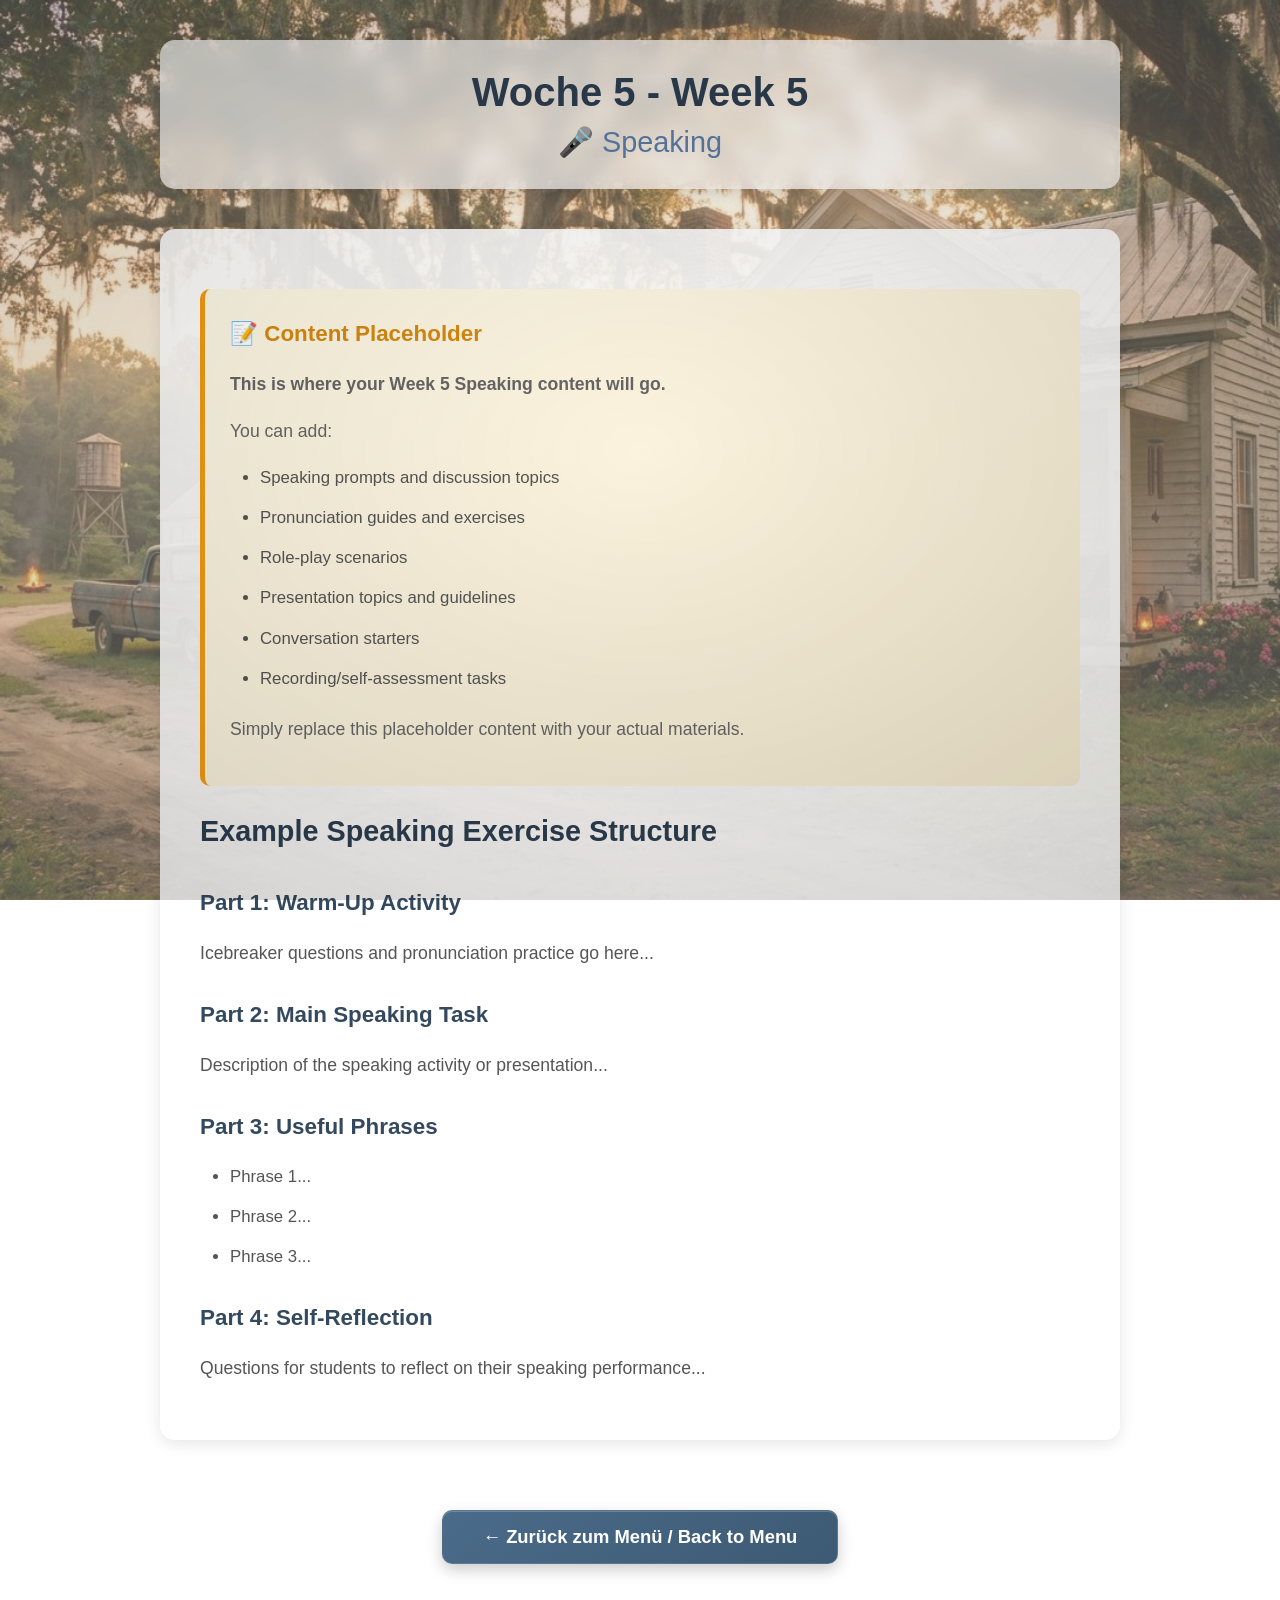
<file: week5.html>
<!DOCTYPE html>
<html lang="de">
<head>
    <meta charset="UTF-8">
    <meta name="viewport" content="width=device-width, initial-scale=1.0">
    <title>Week 5 - Speaking | English Lernzeit</title>
    <link rel="stylesheet" href="styles.css">
</head>
<body>
    <div class="content-container">
        <div class="content-header">
            <h1>Woche 5 - Week 5</h1>
            <div class="week-type">🎤 Speaking</div>
        </div>

        <div class="content-box">
            <div class="placeholder-content">
                <h3>📝 Content Placeholder</h3>
                <p><strong>This is where your Week 5 Speaking content will go.</strong></p>
                <p>You can add:</p>
                <ul>
                    <li>Speaking prompts and discussion topics</li>
                    <li>Pronunciation guides and exercises</li>
                    <li>Role-play scenarios</li>
                    <li>Presentation topics and guidelines</li>
                    <li>Conversation starters</li>
                    <li>Recording/self-assessment tasks</li>
                </ul>
                <p>Simply replace this placeholder content with your actual materials.</p>
            </div>

            <h2>Example Speaking Exercise Structure</h2>
            
            <h3>Part 1: Warm-Up Activity</h3>
            <p>Icebreaker questions and pronunciation practice go here...</p>

            <h3>Part 2: Main Speaking Task</h3>
            <p>Description of the speaking activity or presentation...</p>

            <h3>Part 3: Useful Phrases</h3>
            <ul>
                <li>Phrase 1...</li>
                <li>Phrase 2...</li>
                <li>Phrase 3...</li>
            </ul>

            <h3>Part 4: Self-Reflection</h3>
            <p>Questions for students to reflect on their speaking performance...</p>
        </div>

        <div class="button-container">
            <a href="index.html" class="back-button">← Zurück zum Menü / Back to Menu</a>
        </div>
    </div>

    <div class="background-overlay"></div>
</body>
</html>
</file>
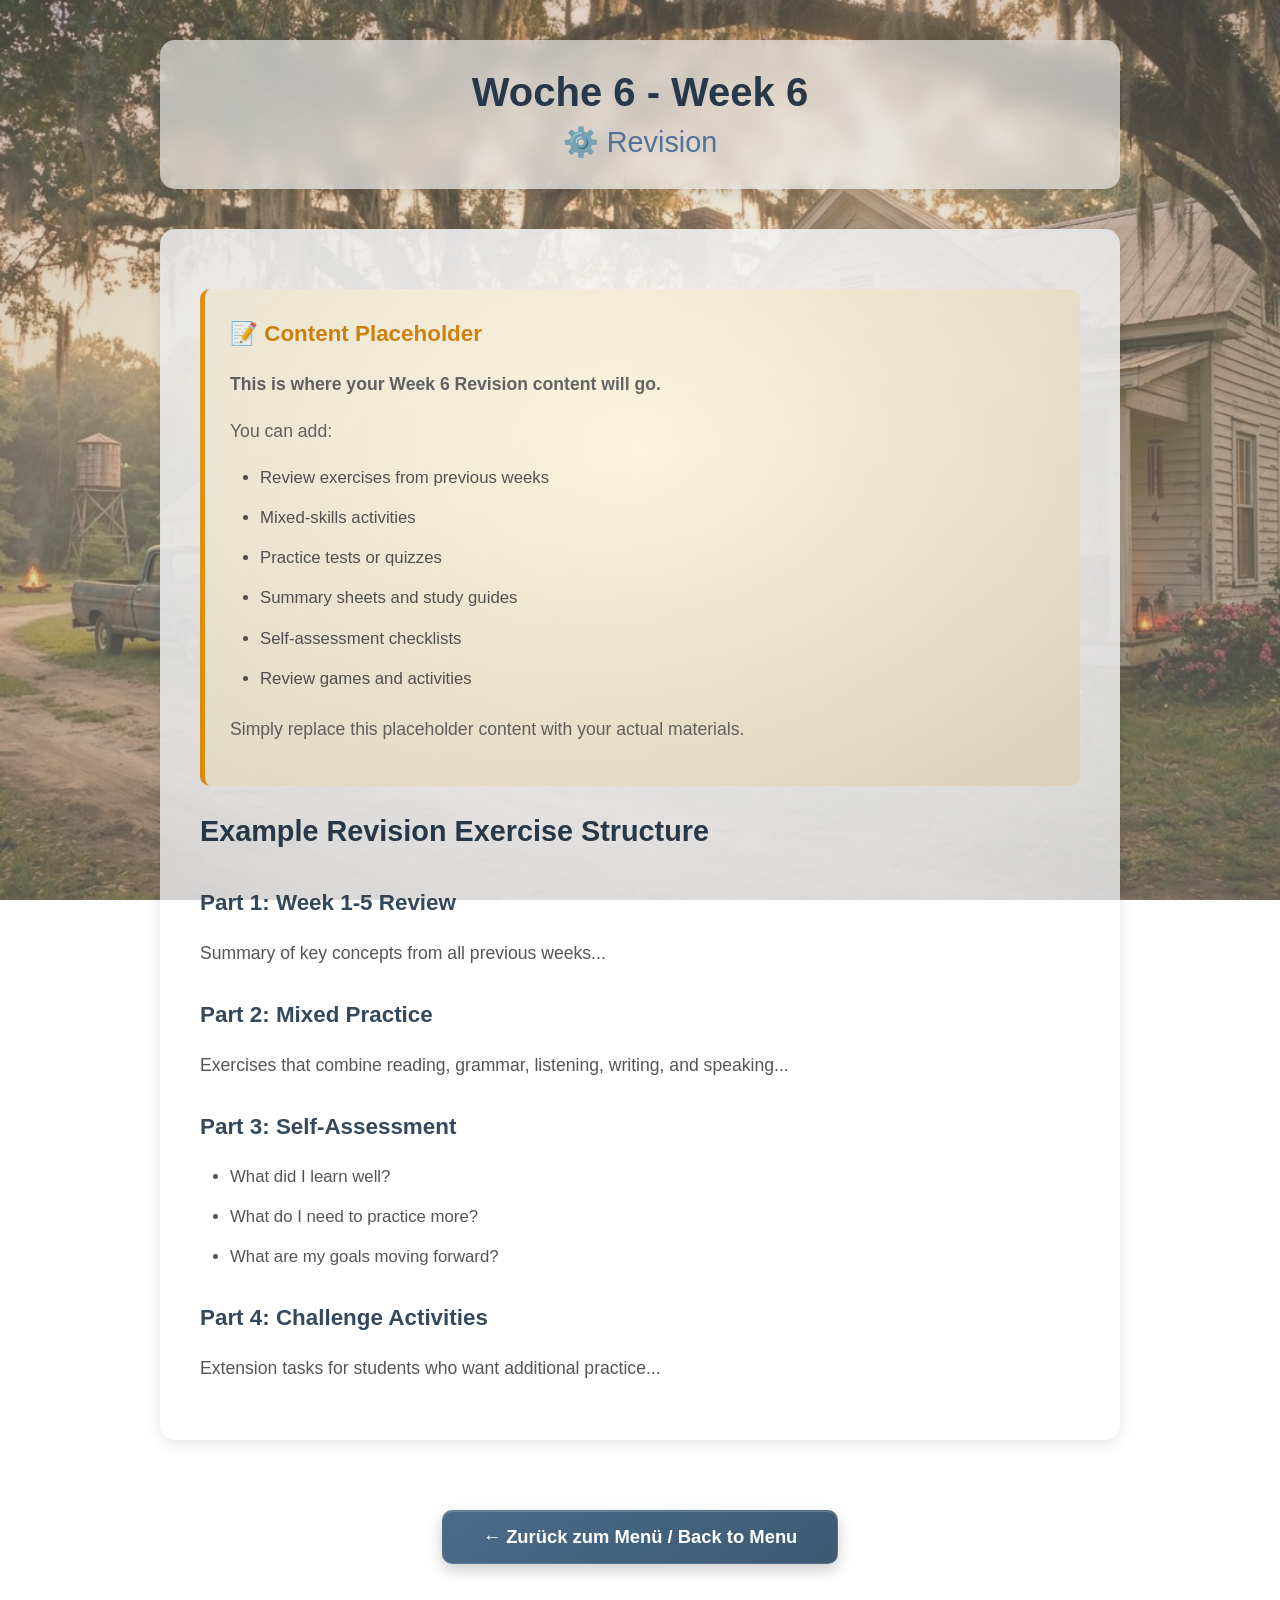
<file: week6.html>
<!DOCTYPE html>
<html lang="de">
<head>
    <meta charset="UTF-8">
    <meta name="viewport" content="width=device-width, initial-scale=1.0">
    <title>Week 6 - Revision | English Lernzeit</title>
    <link rel="stylesheet" href="styles.css">
</head>
<body>
    <div class="content-container">
        <div class="content-header">
            <h1>Woche 6 - Week 6</h1>
            <div class="week-type">⚙️ Revision</div>
        </div>

        <div class="content-box">
            <div class="placeholder-content">
                <h3>📝 Content Placeholder</h3>
                <p><strong>This is where your Week 6 Revision content will go.</strong></p>
                <p>You can add:</p>
                <ul>
                    <li>Review exercises from previous weeks</li>
                    <li>Mixed-skills activities</li>
                    <li>Practice tests or quizzes</li>
                    <li>Summary sheets and study guides</li>
                    <li>Self-assessment checklists</li>
                    <li>Review games and activities</li>
                </ul>
                <p>Simply replace this placeholder content with your actual materials.</p>
            </div>

            <h2>Example Revision Exercise Structure</h2>
            
            <h3>Part 1: Week 1-5 Review</h3>
            <p>Summary of key concepts from all previous weeks...</p>

            <h3>Part 2: Mixed Practice</h3>
            <p>Exercises that combine reading, grammar, listening, writing, and speaking...</p>

            <h3>Part 3: Self-Assessment</h3>
            <ul>
                <li>What did I learn well?</li>
                <li>What do I need to practice more?</li>
                <li>What are my goals moving forward?</li>
            </ul>

            <h3>Part 4: Challenge Activities</h3>
            <p>Extension tasks for students who want additional practice...</p>
        </div>

        <div class="button-container">
            <a href="index.html" class="back-button">← Zurück zum Menü / Back to Menu</a>
        </div>
    </div>

    <div class="background-overlay"></div>
</body>
</html>
</file>
<file: styles.css>
* {
    margin: 0;
    padding: 0;
    box-sizing: border-box;
}

body {
    font-family: 'Segoe UI', Tahoma, Geneva, Verdana, sans-serif;
    min-height: 100vh;
    position: relative;
    overflow-x: hidden;
    background-image: 
        linear-gradient(to bottom, rgba(245, 240, 235, 0.3) 0%, rgba(235, 230, 220, 0.4) 100%),
        url('deep_south_background.png');
    background-size: cover;
    background-position: center center;
    background-attachment: fixed;
}

.background-overlay {
    position: fixed;
    top: 0;
    left: 0;
    width: 100%;
    height: 100%;
    background: radial-gradient(ellipse at center, transparent 0%, rgba(0, 0, 0, 0.15) 100%);
    z-index: 0;
    pointer-events: none;
}

.container {
    max-width: 1400px;
    margin: 0 auto;
    padding: 30px 20px 50px;
    position: relative;
    z-index: 1;
}

/* Header Styles */
header {
    text-align: center;
    margin-bottom: 25px;
    background: rgba(255, 255, 255, 0.85);
    padding: 22px 40px;
    border-radius: 12px;
    backdrop-filter: blur(10px);
    box-shadow: 0 4px 15px rgba(0, 0, 0, 0.15);
}

header h1 {
    font-size: 2.6em;
    color: #2c3e50;
    margin-bottom: 6px;
    font-weight: 300;
    letter-spacing: 0.5px;
}

.highlight {
    color: #3d5a73;
    font-weight: 600;
}

.unit {
    color: #4a5568;
    font-weight: 400;
    font-size: 0.95em;
    margin-left: 15px;
}

.subtitle-de, .subtitle-en {
    font-size: 0.95em;
    color: #4a5568;
    margin: 2px 0;
    font-weight: 400;
}

.subtitle-en {
    font-style: italic;
    color: #5a6b7d;
    font-size: 0.9em;
}

/* Intro Text */
.intro-text {
    text-align: center;
    margin-bottom: 35px;
    background: rgba(255, 255, 255, 0.75);
    padding: 15px 30px;
    border-radius: 10px;
    backdrop-filter: blur(8px);
    box-shadow: 0 2px 10px rgba(0, 0, 0, 0.1);
    max-width: 800px;
    margin-left: auto;
    margin-right: auto;
    margin-bottom: 35px;
}

.intro-de {
    font-size: 1.1em;
    color: #2c3e50;
    font-weight: 500;
    margin-bottom: 4px;
}

.intro-en {
    font-size: 0.92em;
    color: #4a5568;
    font-style: italic;
}

/* Weeks Grid */
.weeks-grid {
    display: grid;
    grid-template-columns: repeat(3, 1fr);
    gap: 22px;
    margin-bottom: 35px;
    padding: 0 10px;
    max-width: 1200px;
    margin-left: auto;
    margin-right: auto;
}

.week-card {
    background: linear-gradient(145deg, #d0dfe9 0%, #bdd1e0 100%);
    border-radius: 18px;
    padding: 0;
    text-decoration: none;
    color: inherit;
    box-shadow: 
        0 12px 28px rgba(0, 0, 0, 0.25),
        0 3px 8px rgba(0, 0, 0, 0.15),
        inset 0 1px 0 rgba(255, 255, 255, 0.6),
        inset 0 -2px 5px rgba(0, 0, 0, 0.1);
    transition: all 0.35s cubic-bezier(0.4, 0, 0.2, 1);
    cursor: pointer;
    border: 1px solid rgba(255, 255, 255, 0.4);
    position: relative;
    overflow: hidden;
}

.week-card::before {
    content: '';
    position: absolute;
    top: 0;
    left: 0;
    right: 0;
    height: 50%;
    background: linear-gradient(180deg, rgba(255, 255, 255, 0.4) 0%, transparent 100%);
    opacity: 0.8;
    pointer-events: none;
    z-index: 1;
}

.week-card::after {
    content: '';
    position: absolute;
    bottom: 0;
    left: 0;
    right: 0;
    height: 25%;
    background: linear-gradient(0deg, rgba(0, 0, 0, 0.08) 0%, transparent 100%);
    pointer-events: none;
    z-index: 1;
}

.week-card:hover {
    transform: translateY(-6px) scale(1.015);
    box-shadow: 
        0 20px 45px rgba(0, 0, 0, 0.3),
        0 6px 15px rgba(0, 0, 0, 0.18),
        inset 0 1px 0 rgba(255, 255, 255, 0.65),
        inset 0 -2px 5px rgba(0, 0, 0, 0.1);
    border-color: rgba(255, 255, 255, 0.55);
}

.week-header {
    padding: 18px 22px 12px;
    position: relative;
    z-index: 2;
}

.week-header h2 {
    font-size: 1.05em;
    color: #374151;
    text-align: center;
    font-weight: 500;
    margin: 0;
    letter-spacing: 0.3px;
}

.week-content {
    display: flex;
    align-items: center;
    gap: 18px;
    padding: 12px 22px 22px;
    position: relative;
    z-index: 2;
}

.icon {
    font-size: 4.2em;
    min-width: 90px;
    max-width: 90px;
    height: 90px;
    text-align: center;
    filter: drop-shadow(0 3px 6px rgba(0, 0, 0, 0.18));
    line-height: 1;
    display: flex;
    align-items: center;
    justify-content: center;
}

.icon img {
    width: 100%;
    height: 100%;
    object-fit: contain;
}

.week-content h3 {
    font-size: 1.55em;
    color: #1f2937;
    font-weight: 500;
    letter-spacing: 0.2px;
}

/* CTA Section */
.cta-section {
    text-align: center;
    margin-top: 45px;
    background: rgba(255, 255, 255, 0.75);
    padding: 20px 30px;
    border-radius: 10px;
    backdrop-filter: blur(8px);
    box-shadow: 0 2px 10px rgba(0, 0, 0, 0.1);
    max-width: 600px;
    margin-left: auto;
    margin-right: auto;
    margin-top: 45px;
}

.cta-text-de {
    font-size: 1.1em;
    color: #2c3e50;
    font-weight: 500;
    margin-bottom: 4px;
}

.cta-text-en {
    font-size: 0.92em;
    color: #4a5568;
    font-style: italic;
    margin-bottom: 22px;
}

.start-button {
    background: linear-gradient(145deg, #4a6b8a 0%, #3d5a73 100%);
    color: white;
    border: none;
    padding: 15px 42px;
    font-size: 1.15em;
    border-radius: 10px;
    cursor: pointer;
    box-shadow: 
        0 8px 20px rgba(0, 0, 0, 0.25),
        inset 0 1px 0 rgba(255, 255, 255, 0.2),
        inset 0 -2px 0 rgba(0, 0, 0, 0.15);
    transition: all 0.3s ease;
    font-weight: 600;
    letter-spacing: 0.3px;
    border: 1px solid rgba(255, 255, 255, 0.1);
}

.start-button:hover {
    transform: translateY(-3px);
    box-shadow: 
        0 12px 28px rgba(0, 0, 0, 0.3),
        inset 0 1px 0 rgba(255, 255, 255, 0.25),
        inset 0 -2px 0 rgba(0, 0, 0, 0.15);
    background: linear-gradient(145deg, #5a7b9a 0%, #4d6a83 100%);
}

.start-button:active {
    transform: translateY(-1px);
}

/* Content Page Styles */
.content-container {
    max-width: 1000px;
    margin: 0 auto;
    padding: 40px 20px;
}

.content-header {
    text-align: center;
    margin-bottom: 40px;
    background: rgba(255, 255, 255, 0.7);
    padding: 30px;
    border-radius: 15px;
    backdrop-filter: blur(10px);
    box-shadow: 0 4px 15px rgba(0, 0, 0, 0.1);
}

.content-header h1 {
    font-size: 2.5em;
    color: #2c3e50;
    margin-bottom: 10px;
}

.content-header .week-type {
    font-size: 1.8em;
    color: #5a7ba6;
    font-weight: 500;
}

.content-box {
    background: rgba(255, 255, 255, 0.9);
    padding: 40px;
    border-radius: 15px;
    box-shadow: 0 4px 15px rgba(0, 0, 0, 0.1);
    margin-bottom: 30px;
    line-height: 1.8;
}

.content-box h2 {
    color: #2c3e50;
    margin-bottom: 20px;
    font-size: 1.8em;
}

.content-box h3 {
    color: #34495e;
    margin-top: 25px;
    margin-bottom: 15px;
    font-size: 1.4em;
}

.content-box p {
    color: #555;
    margin-bottom: 15px;
    font-size: 1.1em;
}

.content-box ul, .content-box ol {
    margin-left: 30px;
    margin-bottom: 20px;
}

.content-box li {
    color: #555;
    margin-bottom: 10px;
    font-size: 1.05em;
}

.placeholder-content {
    background: linear-gradient(145deg, #fff9e6 0%, #f5ead0 100%);
    border-left: 5px solid #f39c12;
    padding: 25px;
    border-radius: 10px;
    margin: 20px 0;
}

.placeholder-content h3 {
    color: #d68910;
    margin-bottom: 15px;
    margin-top: 0;
}

.placeholder-content p {
    color: #666;
}

.back-button {
    display: inline-block;
    background: linear-gradient(145deg, #4a6b8a 0%, #3d5a73 100%);
    color: white;
    padding: 15px 40px;
    text-decoration: none;
    border-radius: 10px;
    font-size: 1.15em;
    font-weight: 600;
    transition: all 0.3s ease;
    box-shadow: 
        0 6px 15px rgba(0, 0, 0, 0.2),
        inset 0 1px 0 rgba(255, 255, 255, 0.2);
    margin-top: 30px;
    border: 1px solid rgba(255, 255, 255, 0.1);
}

.back-button:hover {
    transform: translateY(-3px);
    box-shadow: 
        0 10px 25px rgba(0, 0, 0, 0.3),
        inset 0 1px 0 rgba(255, 255, 255, 0.25);
    background: linear-gradient(145deg, #5a7b9a 0%, #4d6a83 100%);
}

.button-container {
    text-align: center;
    margin-top: 40px;
}

/* Responsive Design */
@media (max-width: 768px) {
    header h1 {
        font-size: 2em;
    }
    
    .weeks-grid {
        grid-template-columns: 1fr;
        gap: 20px;
    }
    
    .week-content h3 {
        font-size: 1.35em;
    }
    
    .icon {
        font-size: 3.5em;
        min-width: 65px;
    }
    
    .content-box {
        padding: 25px;
    }
    
    .content-header h1 {
        font-size: 1.8em;
    }
}

@media (max-width: 480px) {
    .container {
        padding: 20px 10px;
    }
    
    header h1 {
        font-size: 1.6em;
    }
    
    .week-card {
        padding: 0;
    }
    
    .start-button {
        padding: 14px 35px;
        font-size: 1.05em;
    }
}
</file>
